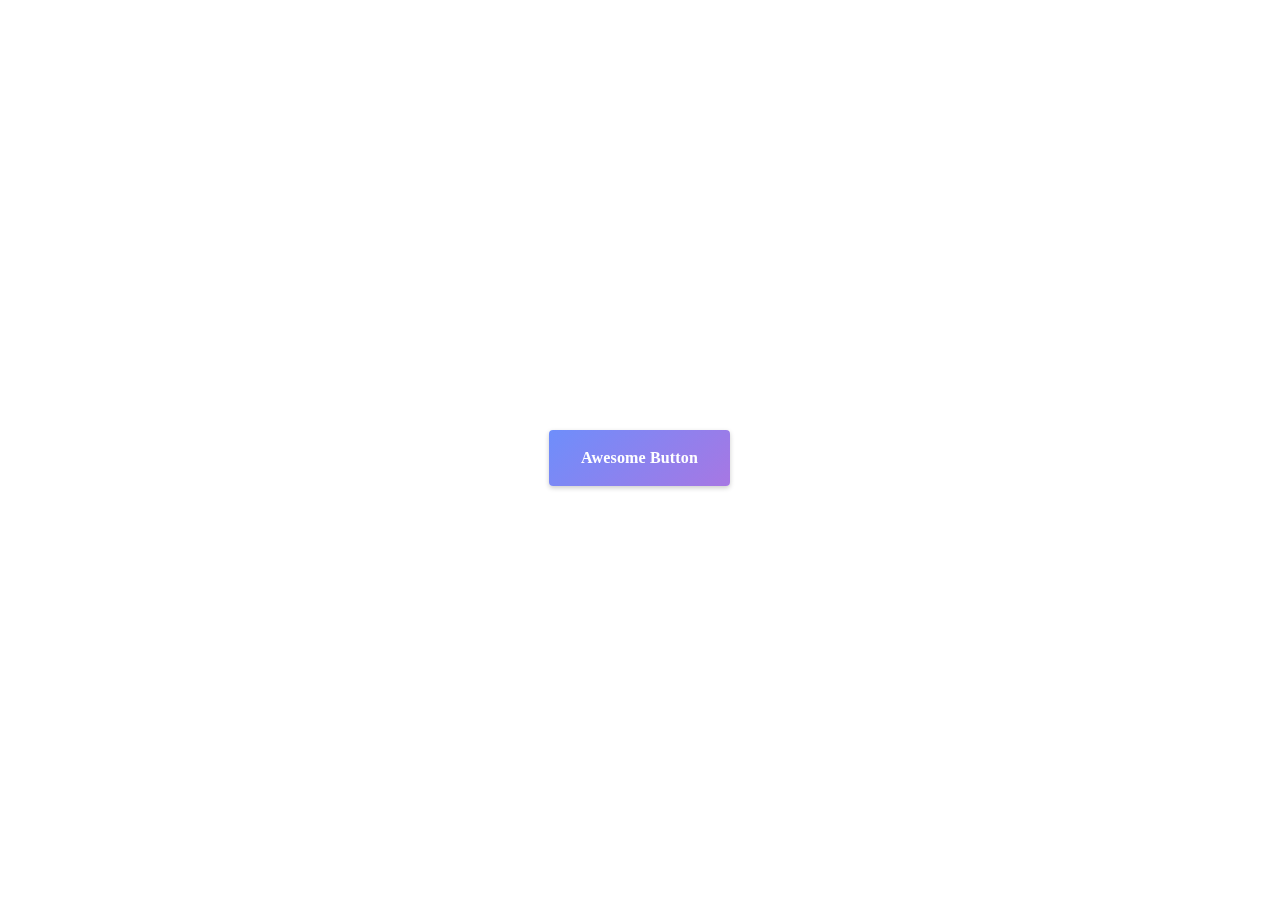
<file: button.html>
<!DOCTYPE html>
<html>
<p> <a href="#" data-title="Awesome Button"></a> </p>

<style>
a {
	position: relative;
	display: inline-block;
	padding: 1.2em 2em;
	text-decoration: none;
	text-align: center;
	cursor: pointer;
	user-select: none;
	color: white;

	&::before {
		content: '';
		position: absolute;
		top: 0;
		left: 0;
		bottom: 0;
		right: 0;
		background: linear-gradient(135deg, #6e8efb, #a777e3);
		border-radius: 4px;
		transition: box-shadow .5s ease, transform .2s ease;
		will-change: transform;
		box-shadow: 0 2px 5px rgba(0, 0, 0, .2);
		transform:
			translateY(var(--ty, 0))
			rotateX(var(--rx, 0))
			rotateY(var(--ry, 0))
			translateZ(var(--tz, -12px));
	}

	&:hover::before {
		box-shadow: 0 5px 15px rgba(0, 0, 0, .3);
	}

	&::after {
		position: relative;
		display: inline-block;
		content: attr(data-title);
		transition: transform .2s ease;
		font-weight: bold;
		letter-spacing: .01em;
		will-change: transform;
		transform:
			translateY(var(--ty, 0))
			rotateX(var(--rx, 0))
			rotateY(var(--ry, 0));
	}
}

body {
	display: flex;
	align-items: center;
	justify-content: center;
	height: 100vh;
	transform-style: preserve-3d;
	transform: perspective(800px);
}
const docStyle = document.documentElement.style
const aElem = document.querySelector('a')
const boundingClientRect = aElem.getBoundingClientRect()

aElem.onmousemove = function(e) {

	const x = e.clientX - boundingClientRect.left
	const y = e.clientY - boundingClientRect.top

	const xc = boundingClientRect.width/2
	const yc = boundingClientRect.height/2

	const dx = x - xc
	const dy = y - yc

	docStyle.setProperty('--rx', `${ dy/-1 }deg`)
	docStyle.setProperty('--ry', `${ dx/10 }deg`)

}

aElem.onmouseleave = function(e) {

	docStyle.setProperty('--ty', '0')
	docStyle.setProperty('--rx', '0')
	docStyle.setProperty('--ry', '0')

}

aElem.onmousedown = function(e) {

	docStyle.setProperty('--tz', '-25px')

}

document.body.onmouseup = function(e) {

	docStyle.setProperty('--tz', '-12px')

}
</style>
</html>
</file>
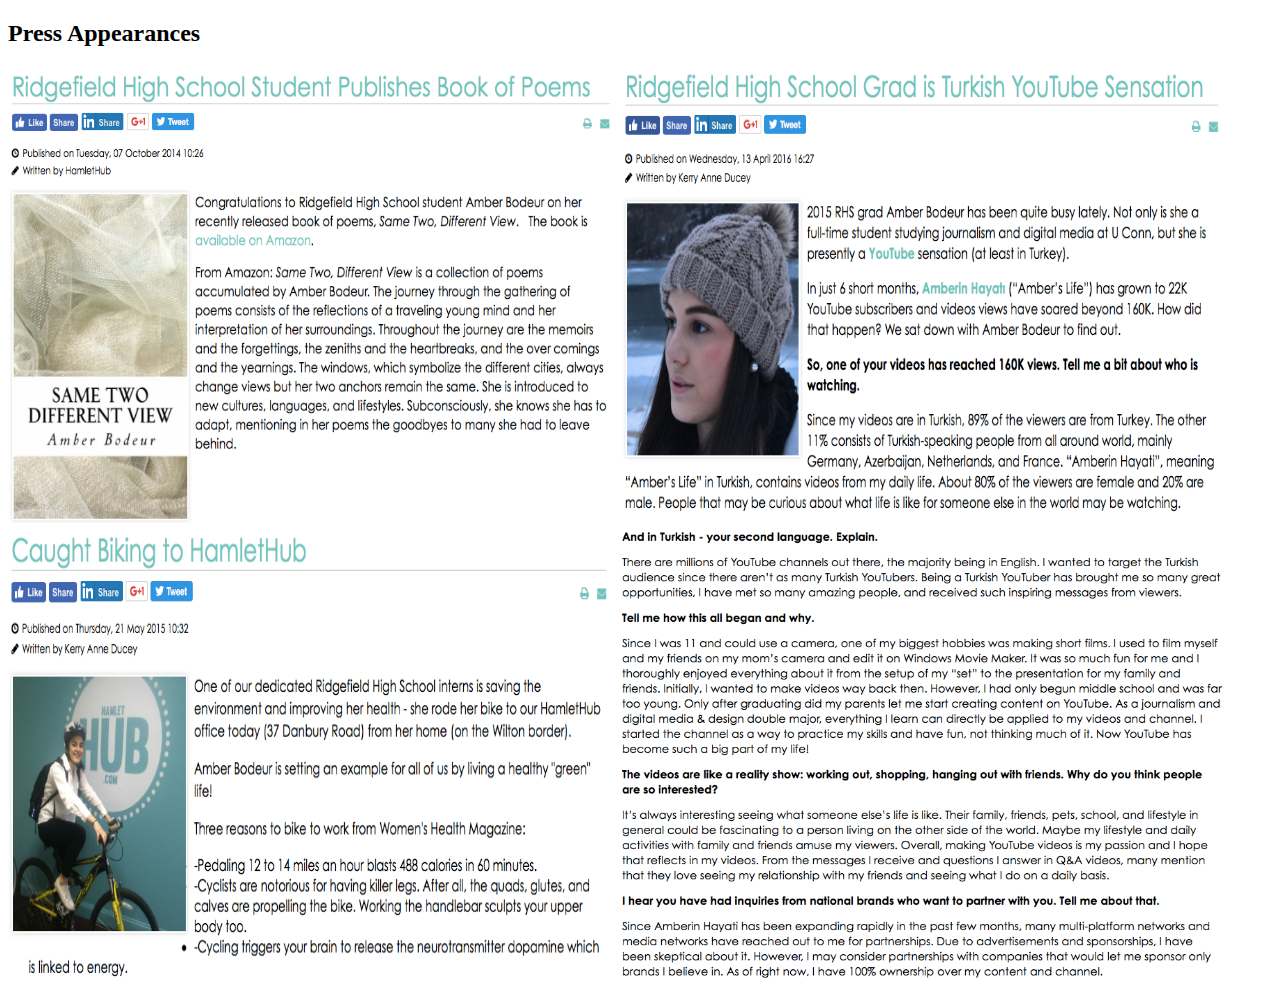
<file: press.html>
<!DOCTYPE html>
<html>

<style>

  body {
    background-image: url(http://stockfresh.com/files/t/tashatuvango/m/21/2706954_stock-photo-white-brick-wall-seamless-texture.jpg);
  }
  </style>
</head>
  </html>






<body>

<h2>Press Appearances</h2>
<img src="book.jpg" style="width:608px;height:456px;">
<img src="yt.jpg" style="width:608px;height:456px;">
<img src="bike.jpg" style="width:608px;height:456px;">
<img src="cont.jpg" style="width:608px;height:456px;">

</body>
</file>
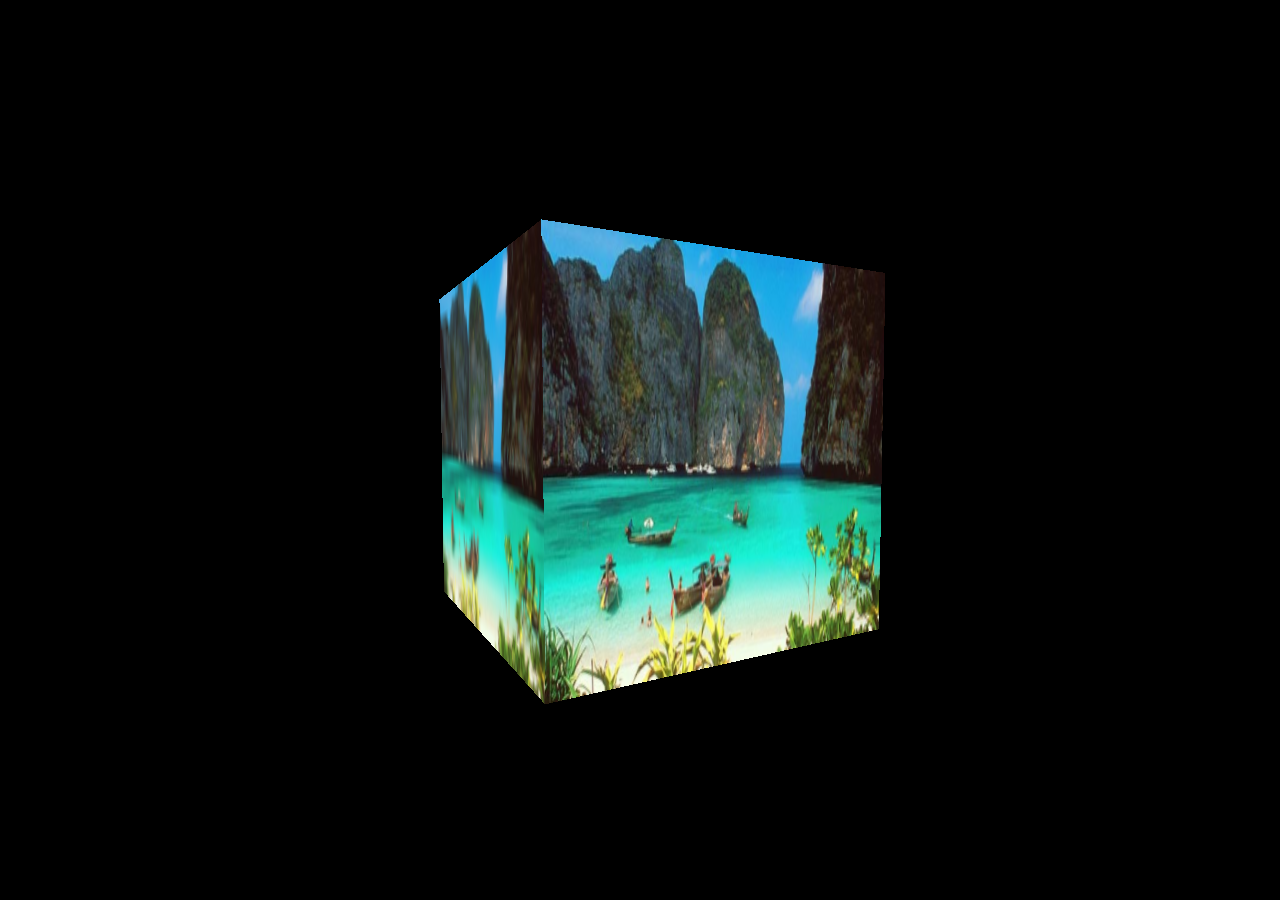
<file: webgl_geometry_cube.html>
<!DOCTYPE html>
<html lang="en">
	<head>
		<title>three.js webgl - geometry - cube</title>
		<meta charset="utf-8">
		<meta name="viewport" content="width=device-width, user-scalable=no, minimum-scale=1.0, maximum-scale=1.0">
		<style>
			body {
				margin: 0px;
				background-color: #00000;
				overflow: hidden;
			}
		</style>
	</head>
	<body>

		<script src="js/three.js"></script>

		<script>

			var camera, scene, renderer;
			var mesh;

			init();
			animate();

			function init() {

				camera = new THREE.PerspectiveCamera( 70, window.innerWidth / window.innerHeight, 1, 1000 );
				camera.position.z = 400;

				scene = new THREE.Scene();

				var texture = new THREE.TextureLoader().load( 'textures/kaya.jpg' );

				var geometry = new THREE.BoxBufferGeometry( 200, 200, 200 );
				var material = new THREE.MeshBasicMaterial( { map: texture } );

				mesh = new THREE.Mesh( geometry, material );
				scene.add( mesh );

				renderer = new THREE.WebGLRenderer();
				renderer.setPixelRatio( window.devicePixelRatio );
				renderer.setSize( window.innerWidth, window.innerHeight );
				document.body.appendChild( renderer.domElement );

				//

				window.addEventListener( 'resize', onWindowResize, false );

			}

			function onWindowResize() {

				camera.aspect = window.innerWidth / window.innerHeight;
				camera.updateProjectionMatrix();

				renderer.setSize( window.innerWidth, window.innerHeight );

			}

			function animate() {

				requestAnimationFrame( animate );

				mesh.rotation.x += 0.001;
				mesh.rotation.y += 0.01;

				renderer.render( scene, camera );

			}

		</script>

	</body>
</html>
</file>
